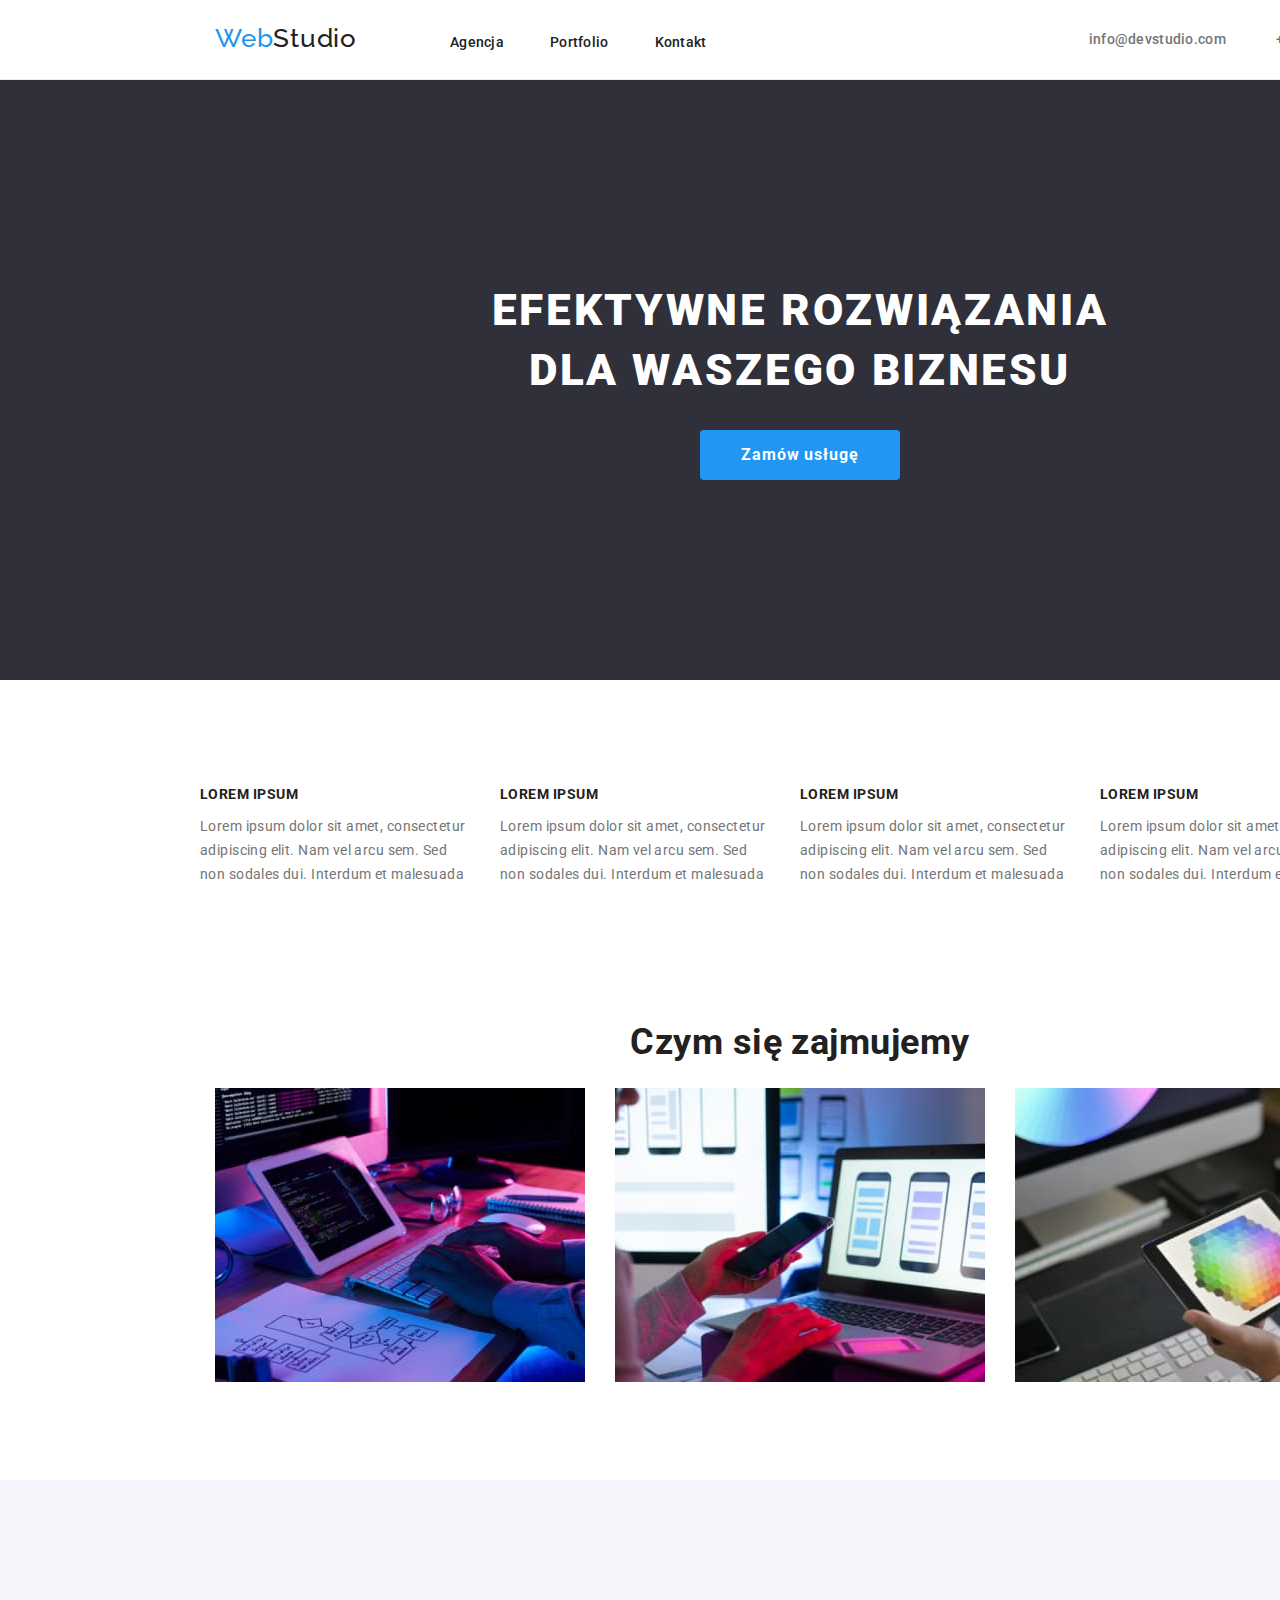
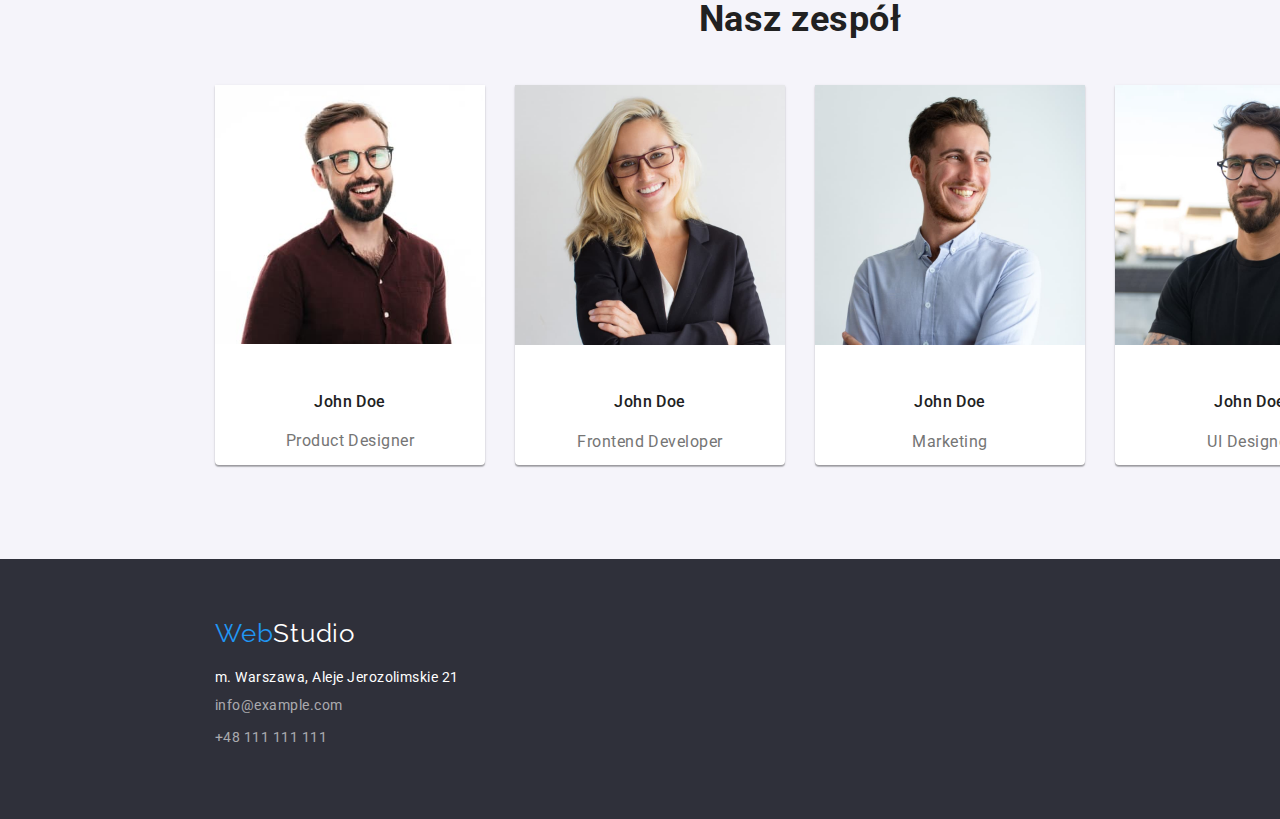
<file: index.html>
<!DOCTYPE html>
<html lang="en">
  <head>
    <meta charset="UTF-8" />
    <meta http-equiv="X-UA-Compatible" content="IE=edge" />
    <meta name="viewport" content="width=device-width, initial-scale=1.0" />
    <link rel="stylesheet" href="./css/modern-normalize.css" />
    <link rel="stylesheet" href="./css/styles.css" />
    <title>Studio</title>
  </head>
  <body>
    <header>
      <div class="container">
        <nav class="navigation">
          <ul class="heder-nav">
            <li class="webstudio-style">
              <a href="./index.html"
                ><span class="logo-color">Web</span>Studio</a
              >
            </li>
            <li class="agencja-pad">
              <a href="./agencja.html" class="links">Agencja</a>
            </li>
            <li class="portfolio-kontakt-pad">
              <a href="./portfolio.html" class="links">Portfolio</a>
            </li>
            <li class="contact-kontakt-pad">
              <a href="./contact.html" class="links">Kontakt</a>
            </li>
          </ul>
          <ul class="nav-manu-second">
            <li class="mail-pad">
              <a class="contact-navi" href="mailto:info@devstudio.com"
                >info@devstudio.com</a
              >
            </li>
            <li class="tel-pad">
              <a class="contact-navi" href="tel:+48111111111"
                >+48 111 111 111</a
              >
            </li>
          </ul>
        </nav>
      </div>
    </header>

    <main>
      <section class="first-section">
        <div class="background-h1">
          <h1 class="head-text">EFEKTYWNE ROZWIĄZANIA DLA WASZEGO BIZNESU</h1>
          <button type="button" class="button-order">Zamów usługę</button>
        </div>
      </section>
      <section class="lorem-section section">
        <div class="container">
          <div class="lorem-list">
            <ul class="lorem-four-columns">
              <li class="lorem-li">
                <h3 class="h3-lorem">LOREM IPSUM</h3>
                <p class="p-lorem">
                  Lorem ipsum dolor sit amet, consectetur adipiscing elit. Nam
                  vel arcu sem. Sed non sodales dui. Interdum et malesuada
                </p>
              </li>
              <li class="lorem-li">
                <h3 class="h3-lorem">LOREM IPSUM</h3>
                <p class="p-lorem">
                  Lorem ipsum dolor sit amet, consectetur adipiscing elit. Nam
                  vel arcu sem. Sed non sodales dui. Interdum et malesuada
                </p>
              </li>
              <li class="lorem-li">
                <h3 class="h3-lorem">LOREM IPSUM</h3>
                <p class="p-lorem">
                  Lorem ipsum dolor sit amet, consectetur adipiscing elit. Nam
                  vel arcu sem. Sed non sodales dui. Interdum et malesuada
                </p>
              </li>
              <li class="lorem-li">
                <h3 class="h3-lorem">LOREM IPSUM</h3>
                <p class="p-lorem">
                  Lorem ipsum dolor sit amet, consectetur adipiscing elit. Nam
                  vel arcu sem. Sed non sodales dui. Interdum et malesuada
                </p>
              </li>
            </ul>
          </div>
        </div>
      </section>

      <section class="section">
        <div class="container center-align">
          <h2 class="h2-todo">Czym się zajmujemy</h2>
          <div class="image-grid">
            <div class="image-item">
              <img
                src="images/a1.jpg"
                alt="pisanie kodu"
                width="370"
                height="294"
              />
            </div>
            <div class="image-item">
              <img
                src="images/a2.jpg"
                alt="projektowanie wyglądu"
                width="370"
                height="294"
              />
            </div>
            <div class="image-item">
              <img
                src="images/a3.jpg"
                alt="wybieranie palet koloru"
                width="370"
                height="294"
              />
            </div>
          </div>
        </div>
      </section>

      <section class="section-team section">
        <div class="container">
          <h2 class="h2-team">Nasz zespół</h2>
          <ul class="team-list">
            <li class="team-item">
              <img
                src="images/b1.jpg"
                alt="uśmiechnięty mężczyzna w okularach"
                width="270"
                height="260"
              />
              <h3 class="h3-team">John Doe</h3>
              <p class="p-team">Product Designer</p>
            </li>
            <li class="team-item">
              <img
                src="images/b2.jpg"
                alt="szczęśliwa blond kobieta"
                width="270"
                height="260"
              />
              <h3 class="h3-team">John Doe</h3>
              <p class="p-team">Frontend Developer</p>
            </li>
            <li class="team-item">
              <img
                src="images/b3.jpg"
                alt="zadowolony koleś z marketingu"
                width="270"
                height="260"
              />
              <h3 class="h3-team">John Doe</h3>
              <p class="p-team">Marketing</p>
            </li>
            <li class="team-item">
              <img
                src="images/b4.jpg"
                alt="Pewny siebie czarnowłosy maczo"
                width="270"
                height="260"
              />
              <h3 class="h3-team">John Doe</h3>
              <p class="p-team">UI Designer</p>
            </li>
          </ul>
        </div>
      </section>
    </main>

    <footer class="background-dark">
      <div class="container">
        <address>
          <ul class="contact-footer">
            <li class="webstudio-style">
              <a href="./index.html"
                ><span class="logo-color">Web</span
                ><span class="studio-color">Studio</span></a
              >
            </li>

            <li class="map-text">
              <a href="https://goo.gl/maps/61aa3FAZrJpg5g7s7"
                >m. Warszawa, Aleje Jerozolimskie 21</a
              >
            </li>
            <li class="transparent-text">
              <a href="mailto:info@example.com">info@example.com</a>
            </li>
            <li class="transparent-text">
              <a href="tel:+48111111111">+48 111 111 111</a>
            </li>
          </ul>
        </address>
      </div>
    </footer>
  </body>
</html>
</file>
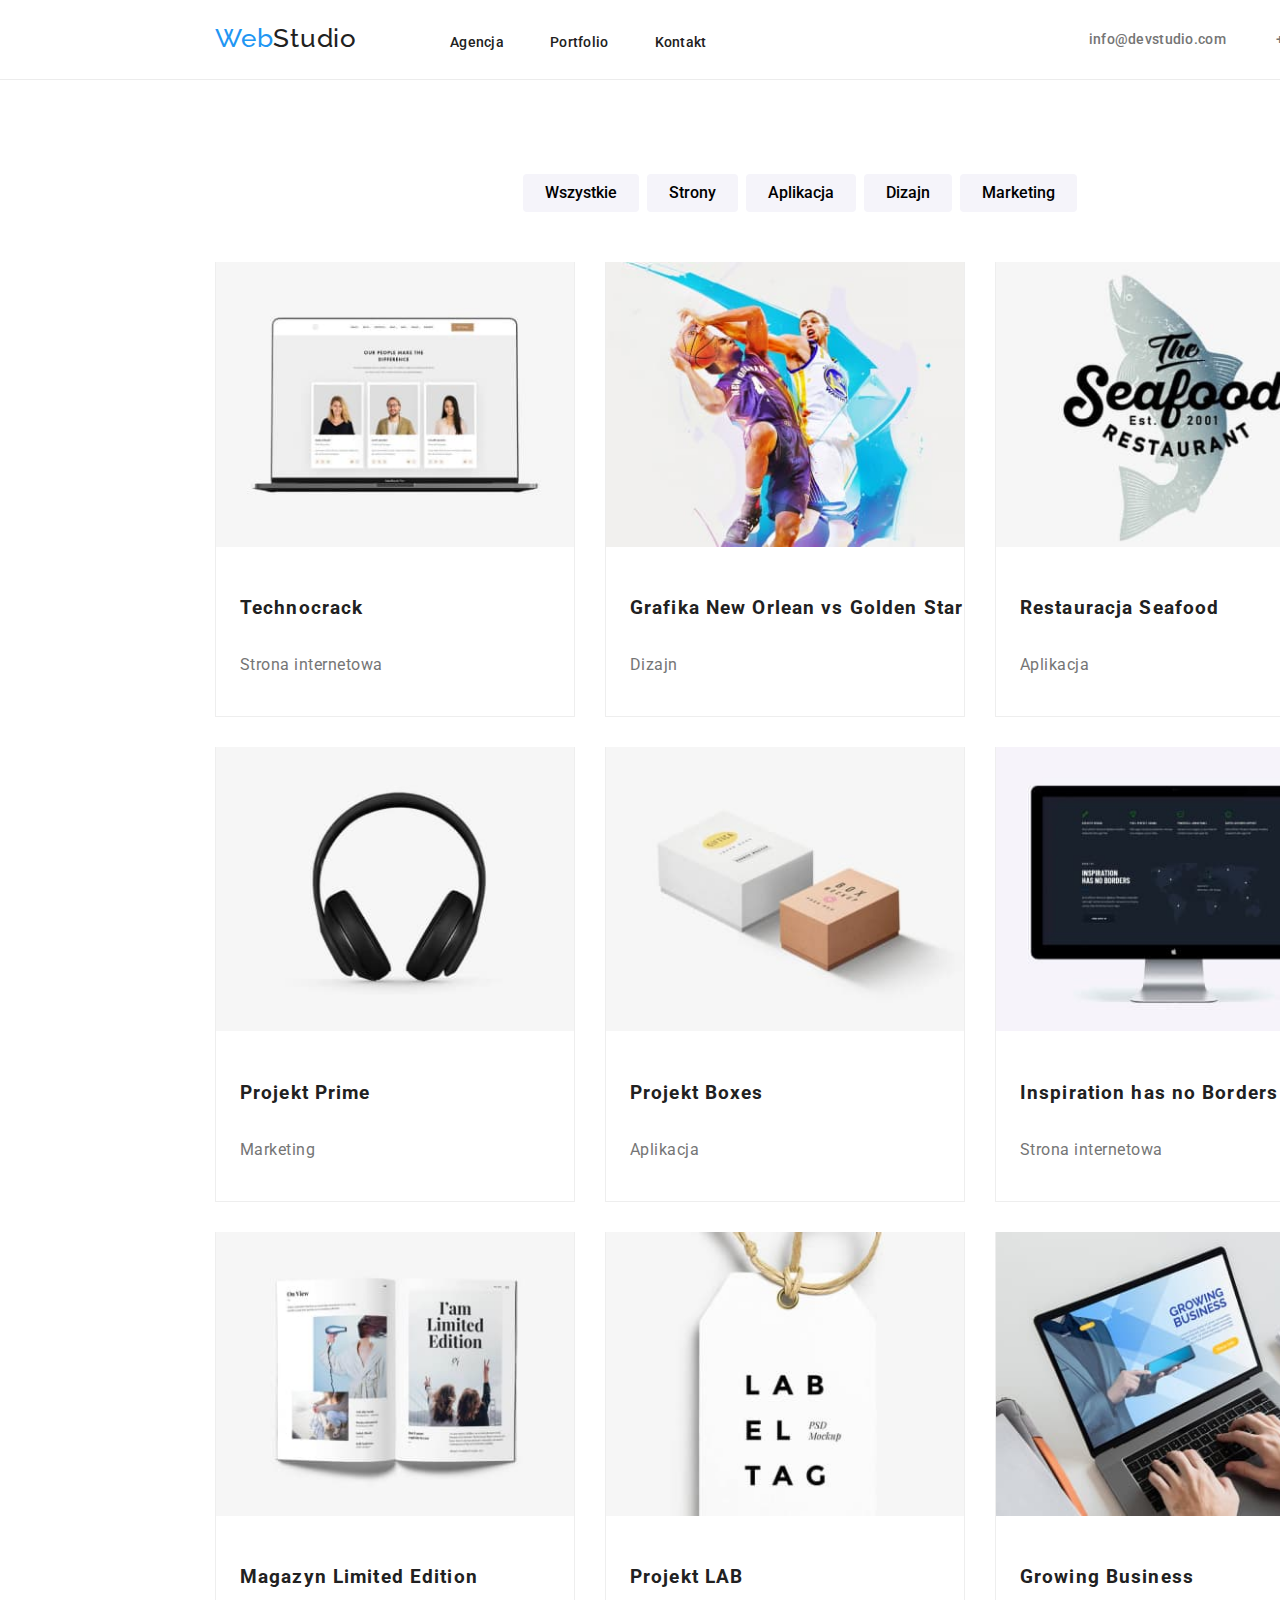
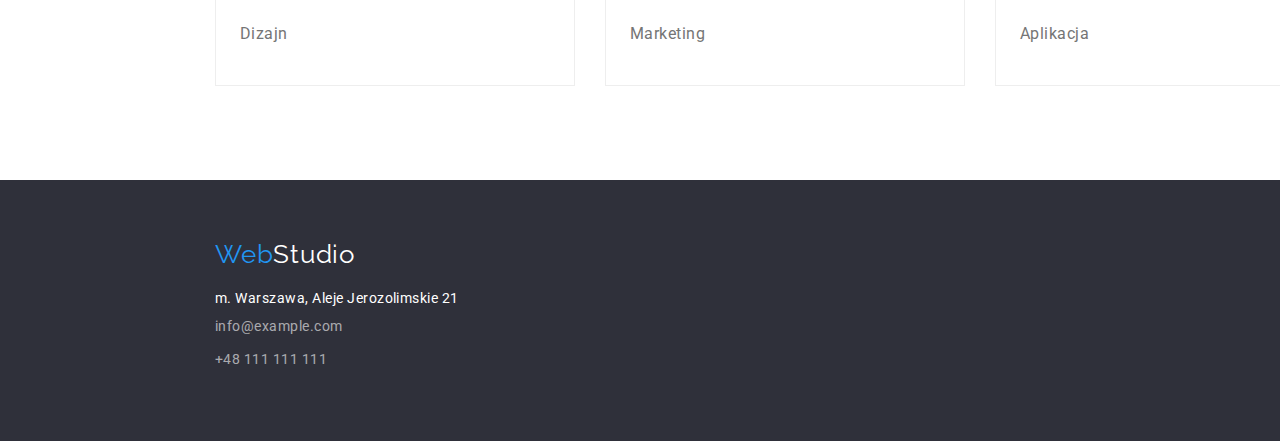
<file: portfolio.html>
<!DOCTYPE html>
<html lang="en">
  <head>
    <meta charset="UTF-8" />
    <meta http-equiv="X-UA-Compatible" content="IE=edge" />
    <meta name="viewport" content="width=device-width, initial-scale=1.0" />
    <link rel="stylesheet" href="./css/modern-normalize.css" />
    <link rel="stylesheet" href="./css/styles.css" />
    <title>Portfolio</title>
  </head>
  <body>
    <header>
      <div class="container">
        <nav class="navigation">
          <ul class="heder-nav">
            <li class="webstudio-style">
              <a href="./index.html"
                ><span class="logo-color">Web</span>Studio</a
              >
            </li>
            <li class="agencja-pad">
              <a href="./agencja.html" class="links">Agencja</a>
            </li>
            <li class="portfolio-kontakt-pad">
              <a href="./portfolio.html" class="links">Portfolio</a>
            </li>
            <li class="contact-kontakt-pad">
              <a href="./contact.html" class="links">Kontakt</a>
            </li>
          </ul>
          <ul class="nav-manu-second">
            <li class="mail-pad">
              <a class="contact-navi" href="mailto:info@devstudio.com"
                >info@devstudio.com</a
              >
            </li>
            <li class="tel-pad">
              <a class="contact-navi" href="tel:+48111111111"
                >+48 111 111 111</a
              >
            </li>
          </ul>
        </nav>
      </div>
    </header>
    <main>
      <div class="container">
        <section class="portfolio-section section">
          <!-- wybór dostepnych zagadnień-->
          <ul class="button-portfolio">
            <li class="button-click">
              <button type="button" class="pointer button-select">
                Wszystkie
              </button>
            </li>
            <li class="button-click">
              <button type="button" class="pointer button-select">
                Strony
              </button>
            </li>
            <li class="button-click">
              <button type="button" class="pointer button-select">
                Aplikacja
              </button>
            </li>
            <li class="button-click">
              <button type="button" class="pointer button-select">
                Dizajn
              </button>
            </li>
            <li class="button-click">
              <button type="button" class="pointer button-select">
                Marketing
              </button>
            </li>
          </ul>

          <!-- Zdjęcia usług-->
          <ul class="image-list">
            <li>
              <div class="image-container">
                <img
                  src="images/c1.jpg"
                  alt="proponowany wyglad strony"
                  width="370"
                  height="294"
                />

                <h3 class="order-title">Technocrack</h3>
                <p class="order-text">Strona internetowa</p>
              </div>
            </li>
            <li>
              <div class="image-container">
                <img
                  src="images/c2.jpg"
                  alt="grafika wsadu zawodników NBA"
                  width="370"
                  height="294"
                />
                <h3 class="order-title">Grafika New Orlean vs Golden Star</h3>
                <p class="order-text">Dizajn</p>
              </div>
            </li>
            <li>
              <div class="image-container">
                <img
                  src="images/c3.jpg"
                  alt="logo restauracji"
                  width="370"
                  height="294"
                />
                <h3 class="order-title">Restauracja Seafood</h3>
                <p class="order-text">Aplikacja</p>
              </div>
            </li>
            <li>
              <div class="image-container">
                <img
                  src="images/c4.jpg"
                  alt="render słuchawek nausznych"
                  width="370"
                  height="294"
                />
                <h3 class="order-title">Projekt Prime</h3>
                <p class="order-text">Marketing</p>
              </div>
            </li>
            <li>
              <div class="image-container">
                <img
                  src="images/c5.jpg"
                  alt="dwa rodzaje pudełek"
                  width="370"
                  height="294"
                />
                <h3 class="order-title">Projekt Boxes</h3>
                <p class="order-text">Aplikacja</p>
              </div>
            </li>
            <li>
              <div class="image-container">
                <img
                  src="images/c6.jpg"
                  alt="pokazanie mozliwosci zasiegu strony www"
                  width="370"
                  height="294"
                />
                <h3 class="order-title">Inspiration has no Borders</h3>
                <p class="order-text">Strona internetowa</p>
              </div>
            </li>
            <li>
              <div class="image-container">
                <img
                  src="images/c7.jpg"
                  alt="jakaś książka z limit edition"
                  width="370"
                  height="294"
                />
                <h3 class="order-title">Magazyn Limited Edition</h3>
                <p class="order-text">Dizajn</p>
              </div>
            </li>
            <li>
              <div class="image-container">
                <img
                  src="images/c8.jpg"
                  alt="projekt poglądowy własnego śmiertelnika"
                  width="370"
                  height="294"
                />
                <h3 class="order-title">Projekt LAB</h3>
                <p class="order-text">Marketing</p>
              </div>
            </li>
            <li>
              <div class="image-container">
                <img
                  src="images/c9.jpg"
                  alt="jakieś zdjecie z rękami na laptopie"
                  width="370"
                  height="294"
                />
                <h3 class="order-title">Growing Business</h3>
                <p class="order-text">Aplikacja</p>
              </div>
            </li>
          </ul>
        </section>
      </div>
    </main>
    <footer class="background-dark">
      <div class="container">
        <address>
          <ul class="contact-footer">
            <li class="webstudio-style">
              <a href="./index.html"
                ><span class="logo-color">Web</span
                ><span class="studio-color">Studio</span></a
              >
            </li>

            <li class="map-text">
              <a href="https://goo.gl/maps/61aa3FAZrJpg5g7s7"
                >m. Warszawa, Aleje Jerozolimskie 21</a
              >
            </li>
            <li class="transparent-text">
              <a href="mailto:info@example.com">info@example.com</a>
            </li>
            <li class="transparent-text">
              <a href="tel:+48111111111">+48 111 111 111</a>
            </li>
          </ul>
        </address>
      </div>
    </footer>
  </body>
</html>
</file>
<file: css/styles.css>
@import url("https://fonts.googleapis.com/css2?family=Raleway:wght@700&family=Roboto:wght@400;500;700;900&display=swap");
:root {
  --text-color: #ffffff;
  --title-color: #757575;
  --niebo-color: #2196f3;
  --dark-color: #212121;
}
ul {
  margin: 0;
  padding: 0;
  border: 0;
  font-size: 100%;
  font: inherit;
  vertical-align: baseline;
  list-style-type: none;
}
.container {
  width: 1200px;
  margin: 0 auto;
}
.section {
  padding-top: 94px;
  padding-bottom: 94px;
}

.pointer {
  cursor: pointer;
}
body {
  font-family: "Roboto", sans-serif;
  color: #212121;
  font-weight: 400;
  letter-spacing: 0.03em;
  width: 1600px;
}
header {
  border-bottom: 1px solid #ececec;
}
.logo {
  font-family: "Raleway";
  font-style: sans-serif;
  font-weight: 700;
  font-size: 26px;
  line-height: 0.84;
  text-decoration: none;
  margin-right: auto;
}
.logo-color {
  color: #2196f3;
}
a {
  text-decoration: inherit;
  color: inherit;
}
address {
  font-style: normal;
}
a:hover,
a:focus {
  color: var(--niebo-color);
}
.navigation {
  font-weight: 500;
  font-size: 14px;
  display: flex;
  align-items: center;
  justify-content: space-between;
  padding: 24px 15px 25px 15px;
  letter-spacing: 0.02em;
}
.webstudio-style {
  font-family: "Raleway", sans-serif;
  font-size: 26px;
  letter-spacing: 0.03em;
}
.contact-navi {
  font-weight: 500;
  font-size: 14px;
  color: #757575;
}
.nav-manu-first {
  display: flex;
  align-items: center;
  justify-content: flex-start;
}
.nav-manu-second {
  display: flex;
  justify-content: flex-end;
}
.agencja-pad {
  padding-left: 93px;
}
.portfolio-kontakt-pad {
  padding-left: 46px;
}
.contact-kontakt-pad {
  padding-left: 46px;
}
.mail-pad {
  padding-right: 50px;
}
h1 {
  font-weight: 900;
  font-size: 44px;
  line-height: 1.37;
  background: #2f303a;
  color: var(--text-color);
}
.first-section {
  background: #2f303a;
}
button {
  cursor: pointer;
  font-size: 16px;
  background-color: #f5f4fa;
  font-weight: 500;
  line-height: 1.625;
  border: none;
  border-radius: 4px;
  padding: 6px 22px;
}
.button-order {
  font-weight: 700;
  font-size: 16px;
  line-height: 1.875;
  color: #ffffff;
  background: #2196f3;
  padding: 10px 0;
  letter-spacing: 0.06em;
  margin-top: 30px;
  width: 200px;
}
.h3-lorem {
  font-weight: 700;
  font-size: 14px;
  line-height: 0.875;
}
.p-lorem {
  font-size: 14px;
  line-height: 24px;
  color: var(--title-color);
  width: 270px;
  height: 75px;
  letter-spacing: 0.03em;
}
.h2-todo {
  font-weight: 700;
  font-size: 36px;
  line-height: 0.86;
}
.h2-team {
  font-weight: 700;
  font-size: 36px;
  line-height: 0.86;
  margin-bottom: 50px;
}
.h3-team {
  font-weight: 500;
  font-size: 16px;
  line-height: 0.85;
  padding: 30px 0 10px 0;
}
.p-team {
  font-size: 16px;
  line-height: 0.85;
  color: var(--title-color);
}
.p-adress {
  font-size: 14px;
  line-height: 0.5833333333;
  color: var(--text-color);
}
.button-select {
  font-weight: 500;
  font-size: 16px;
  line-height: 1.65;
  background: #f5f4fa;
  border-radius: 4px;
}
.button-select:hover,
.button-select:focus {
  color: var(--text-color);
  background-color: var(--niebo-color);
}
.order-title {
  font-weight: 700;
  letter-spacing: 0.06em;
  padding: 20px 0 4px 24px;
  line-height: 2em;
}
.order-text {
  line-height: 1.875em;
  padding: 0 0 20px 24px;
  color: #757575;
}
.heder-nav {
  display: flex;
  align-items: baseline;
}
header li {
  display: inline;
}
.background-dark {
  background-color: #2f303a;
}
.background-h1 {
  text-align: center;
  background-color: #2f303a;
  padding: 200px 452px 200px 452px;
  margin: 0 auto;
}
.head-text {
  font-weight: 900;
  font-size: 44px;
  line-height: 60px;
  letter-spacing: 0.06em;
  margin: 0;
  width: 696px;
  margin-left: auto;
  margin-right: auto;
}
.lorem-section {
  width: 100%;
  max-width: 1200px;
  margin: 0 auto;
}
.lorem-four-columns {
  display: flex;
  gap: 30px;
  padding: 0;
}
.lorem-li {
  margin-bottom: 0;
}
.center-align {
  display: flex;
  flex-direction: column;
  align-items: center;
  text-align: center;
}
.image-grid {
  display: flex;
  justify-content: center;
  gap: 30px;
}
.image-item {
  flex: 1;
}
.section-team {
  background: #f5f4fa;
  text-align: center;
}
.team-list {
  display: flex;
  justify-content: center;
  gap: 30px;
  list-style: none;
  padding: 0;
}
.team-item {
  flex-basis: calc(25% - 30px);
  background: #ffffff;
  border-radius: 0px 0px 4px 4px;
  box-shadow: 0px 1px 3px rgba(0, 0, 0, 0.12), 0px 1px 1px rgba(0, 0, 0, 0.14),
    0px 2px 1px rgba(0, 0, 0, 0.2);
}
.team-item img {
  width: 100%;
  height: auto;
}
.contact-footer {
  padding: 60px 0px 60px 15px;
}
.contact-footer :nth-child(1) {
  padding-bottom: 20px;
}
.transparent-text {
  font-size: 14px;
  line-height: 1.7;
  padding-bottom: 9px;
  color: #ffffff99;
}
.map-text {
  color: #ffffff;
  font-size: 14px;
  padding-bottom: 9px;
}
.footer-adress {
  margin-top: 60px;
  margin-bottom: 20px;
}
.image-list {
  display: flex;
  flex-wrap: wrap;
  gap: 30px;
  padding: 0 15px;
}
.image-list li {
  flex-basis: calc(33.33% - 30px);
}
.image-list li img {
  max-width: 100%;
  height: auto;
}
.image-container {
  border: 1px solid #eeeeee;
  border-top: none;
}
.button-click {
  display: inline-block;
  justify-content: center;
}
.studio-color {
  color: #ffffff;
}
section:nth-child(3) {
  padding-top: 0;
}
.button-portfolio {
  display: flex;
  justify-content: center;
  gap: 8px;
  padding-bottom: 50px;
}
header,
nav,
main {
  margin: 0 auto;
}
</file>
